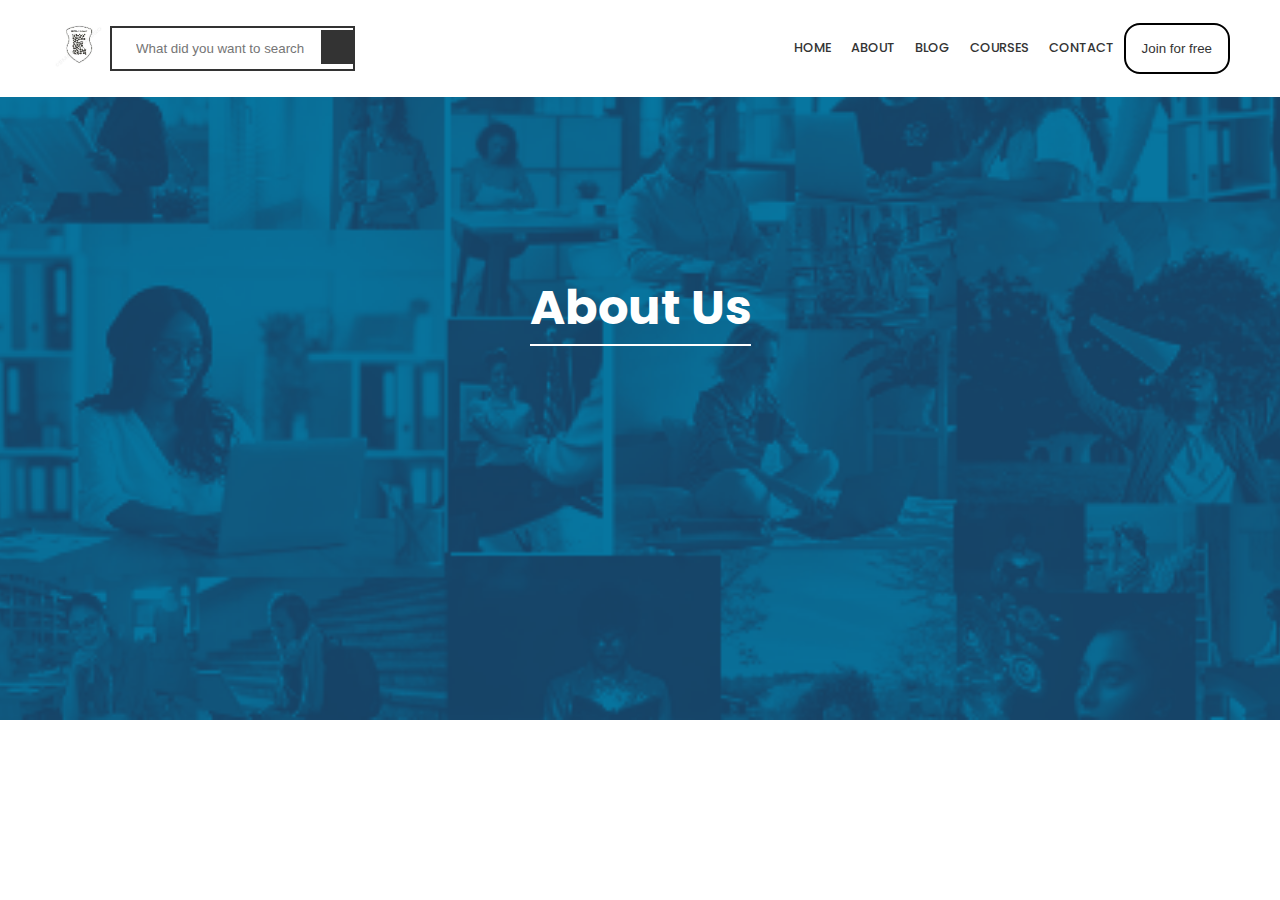
<file: index.html>
<!DOCTYPE html>
<head>
    <meta charset="UTF-8" />
    <meta http-equiv="X-UA-Compatible" content="IE=edge" />
    <meta name="viewport" content="width=device-width, initial-scale=1.0" />
    <title>Home</title>
    <link rel="shortcut icon" href="/assets/favicon.ico">
    <link rel="stylesheet" href="https://unicons.iconscout.com/release/v4.0.0/css/line.css">
    <link rel="stylesheet" href="style.css">
    <link rel="stylesheet" href="./main.css">
    <link rel="stylesheet" href="./home.css">
    <script src="./search.js" defer></script>
</head>
<body>

    <header>
        <div class="logo-search">
            <a href="/index.html">
                <img src="./Logo.png" alt=""  class="logo">
            </a>
            <div class="search">
                <form action="">
                    <input type="text" placeholder="What did you want to search">
                    <i class="uil uil-search"></i>
                </form>
              
            </div>
        </div>
       
        <!-- Menu -->
        <div class="navbar">
            <ul >
                <li><a href="">Home</a></li>
                <li><a href="">About</a></li>
                <li><a href="">Blog</a></li>
                <li><a href="/course.html">Courses</a></li>
                <li><a href="/courses.html">contact</a></li>
            </ul>
        <div class="header-cn">
            <div class="join">
              <button>Join for free</button>
            </div>
            </div>
            </div>
          
    <div class="search-icon-sec">
        <i class="uil uil-search " id="search-icon"></i>
        <i class="uil uil-draggabledots"  id="menu-icon"></i>
        </div>
    </header>

    <section class="containers">
        <div class="about-details">
          <div class="new">
                    <h1>
                        About Us
                        <hr>
                    </h1>
                
            </div>
            </div>
      
    </section>

</body>
</html>
</file>
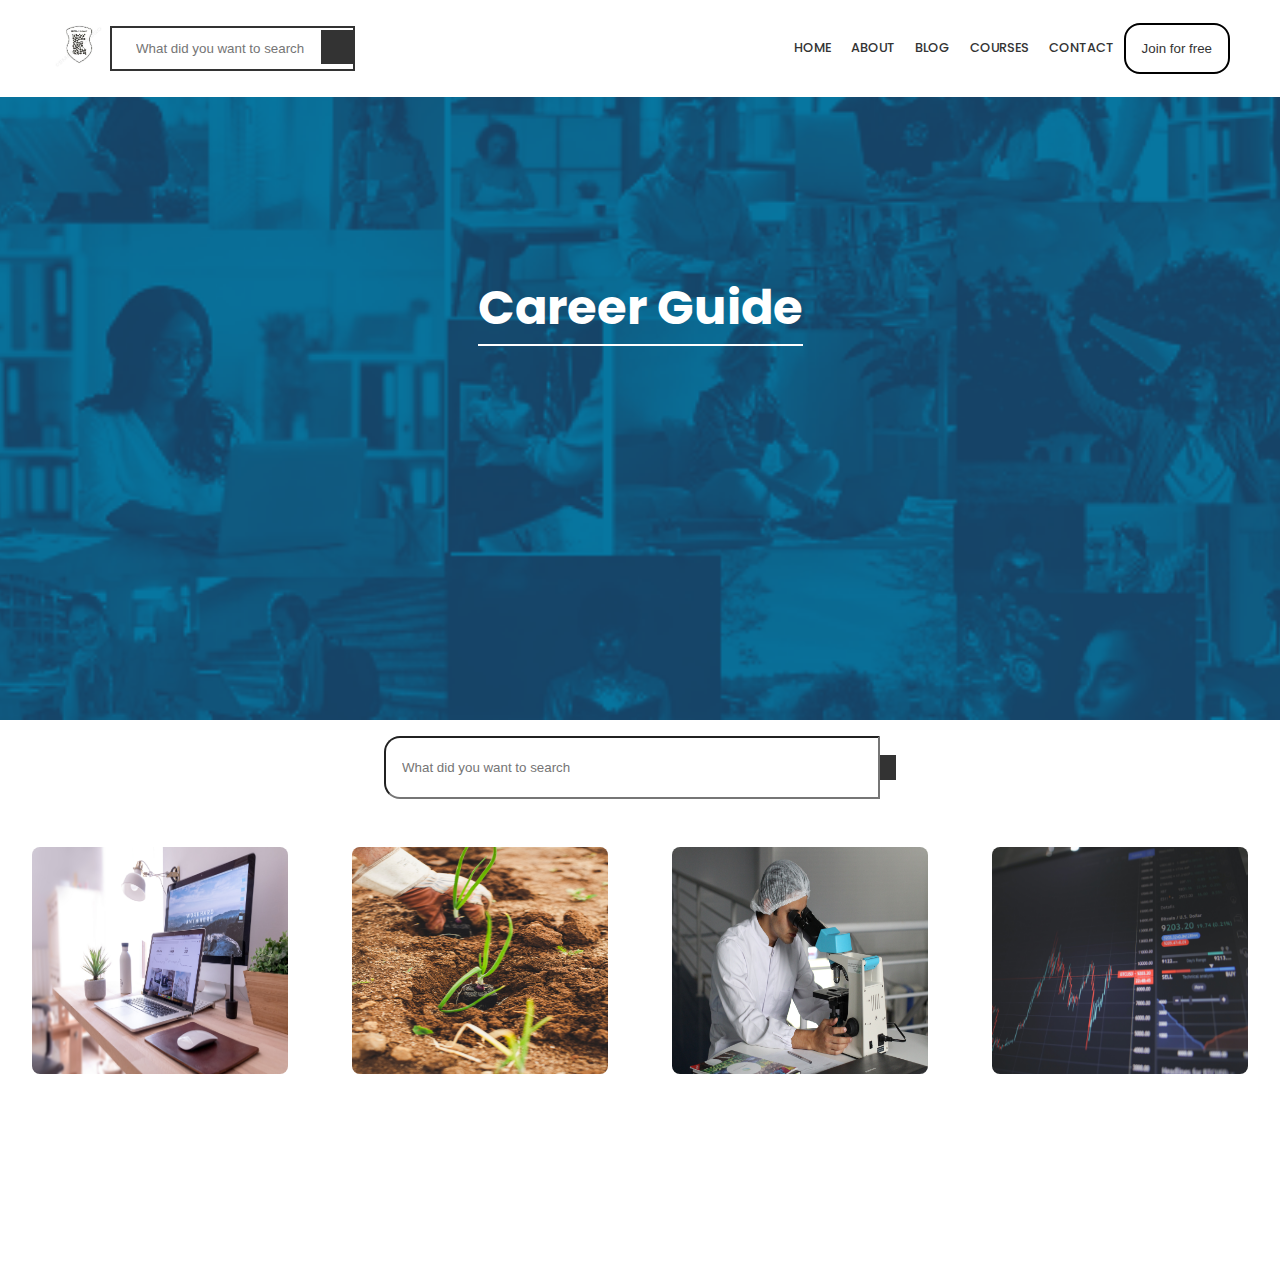
<file: course.html>
<!DOCTYPE html>
<html lang="en">
  <head>
    <meta charset="UTF-8" />
    <meta http-equiv="X-UA-Compatible" content="IE=edge" />
    <meta name="viewport" content="width=device-width, initial-scale=1.0" />
    <link rel="shortcut icon" href="/assets/favicon.ico" />
    <link
      rel="stylesheet"
      href="https://unicons.iconscout.com/release/v4.0.0/css/line.css"
    />
    <link rel="stylesheet" href="main.css" />
    <link rel="stylesheet" href="home.css" />
    <link rel="stylesheet" href="style.css" />
    <script src="search.js" defer></script>
    <title>COURSE</title>
  </head>
  <body>
    <header>
      <div class="logo-search">
        <a href="#">
          <img src="./Logo.png" alt="" class="logo" />
        </a>
        <div class="search">
          <form action="">
            <input type="text" placeholder="What did you want to search" />
            <i class="uil uil-search"></i>
          </form>
        </div>
      </div>

      <!-- Menu -->
      <div class="navbar">
        <ul>
          <li><a href="/index.html">Home</a></li>
          <li><a href="">About</a></li>
          <li><a href="">Blog</a></li>
          <li><a href="/course.html">Courses</a></li>
          <li><a href="/courses.html">contact</a></li>
        </ul>
        <div class="header-cn">
          <div class="join">
            <button>Join for free</button>
          </div>
        </div>
      </div>

      <div class="search-icon-sec">
        <i class="uil uil-search" id="search-icon"></i>
        <i class="uil uil-draggabledots" id="menu-icon"></i>
      </div>
    </header>

    <section class="containers">
      <div class="about-details">
        <div class="new">
          <h1>
            Career Guide
            <hr />
          </h1>
        </div>
      </div>
    </section>

    <div>
      <form action="" class="wrapper-search">
        <input type="text" placeholder="What did you want to search" />
        <i class="uil uil-search"></i>
      </form>
    </div>

    <div class="card">
      <div class="layout">
        <img src="/iimages/domenico-loia-hGV2TfOh0ns-unsplash.jpg" alt="" />
        <div class="details">
          <h1>Digital Maketering</h1>
        </div>
      </div>
      <div class="layout">
        <img src="/iimages/markus-spiske-ZSZ6wzNU12Q-unsplash.jpg" alt="" />
        <div class="details">
          <h1>Agricutural and Natural Resources</h1>
        </div>
      </div>
      <div class="layout">
        <img src="/iimages/lucas-vasques-9vnACvX2748-unsplash.jpg" />
        <div class="details">
          <h1>Health and Science</h1>
        </div>
      </div>
      <div class="layout">
        <img src="/iimages/nick-chong-N__BnvQ_w18-unsplash.jpg" />
        <div class="details">
          <h1>Finance</h1>
        </div>
      </div>
    </div>
  </body>
</html>
</file>
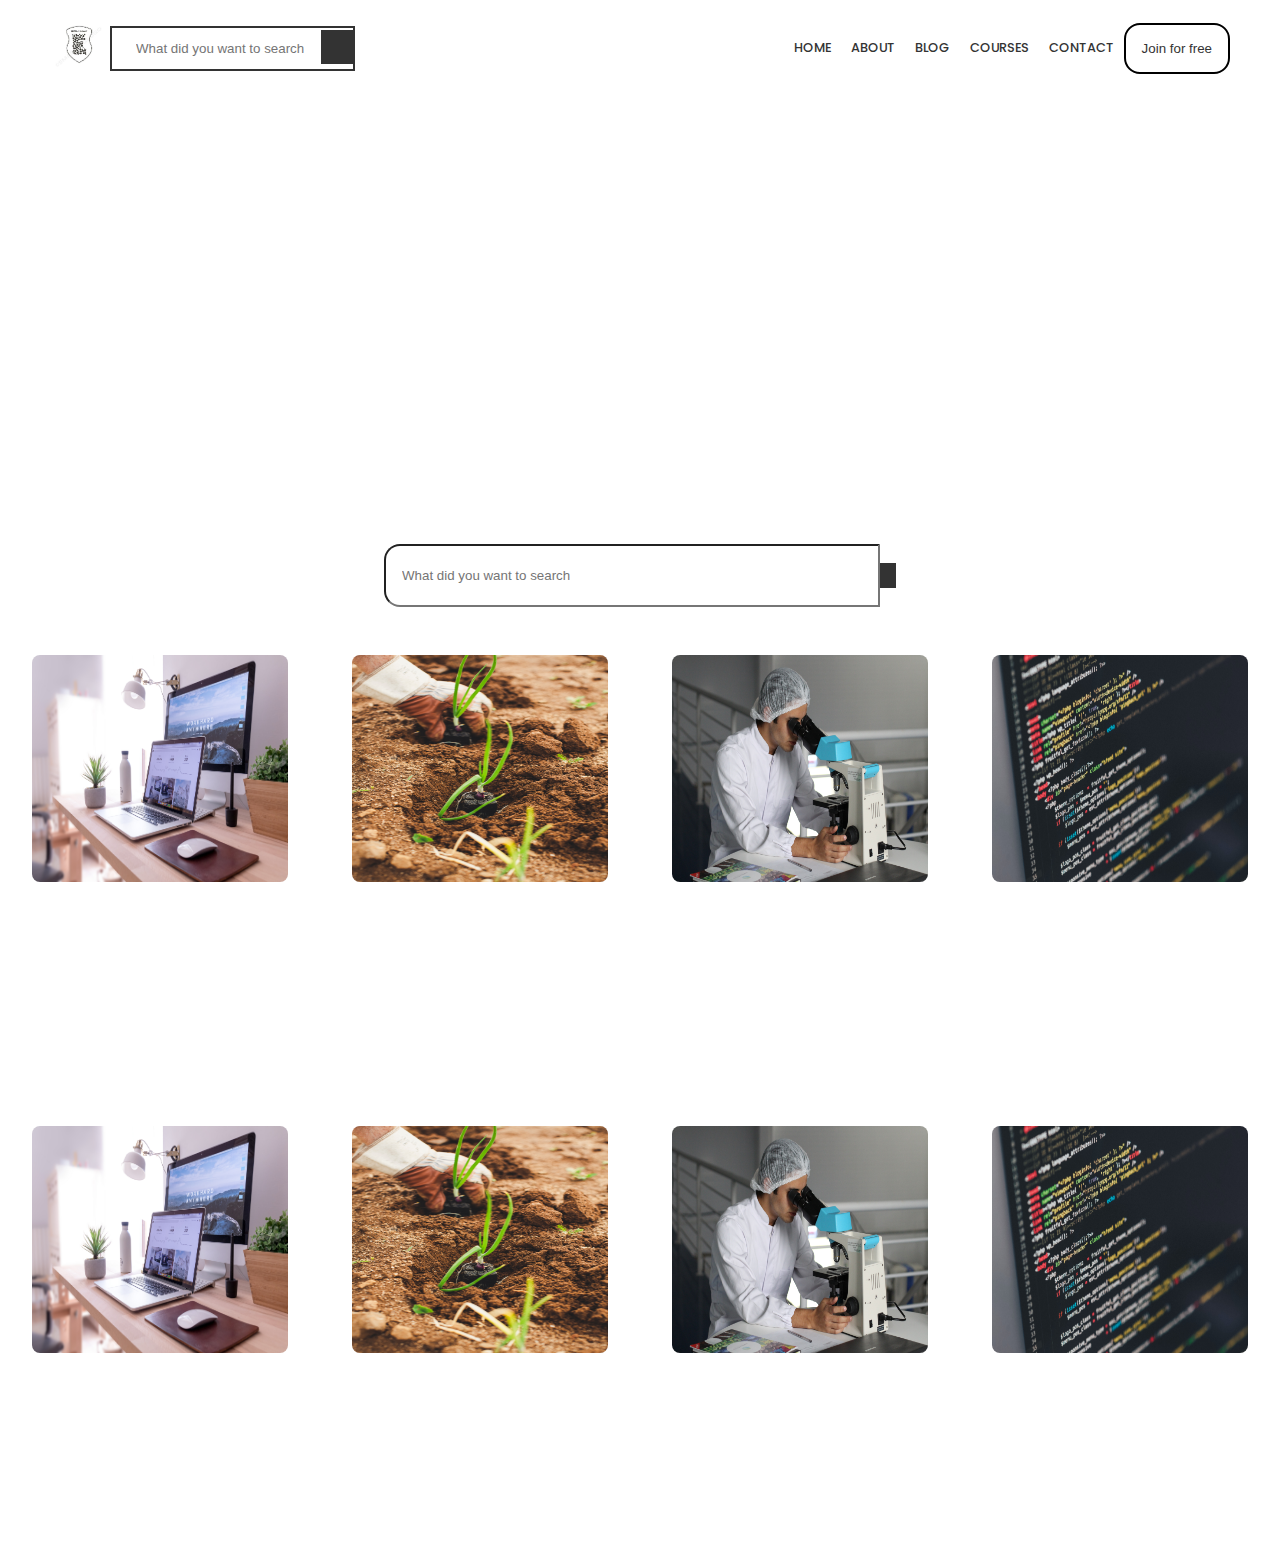
<file: courses.html>
<!DOCTYPE html>
<html lang="en">
  <head>
    <meta charset="UTF-8" />
    <meta http-equiv="X-UA-Compatible" content="IE=edge" />
    <meta name="viewport" content="width=device-width, initial-scale=1.0" />
    <link rel="shortcut icon" href="/assets/favicon.ico" />
    <link
      rel="stylesheet"
      href="https://unicons.iconscout.com/release/v4.0.0/css/line.css"
    />
    <link rel="stylesheet" href="./main.css" />
    <link rel="stylesheet" href="./home.css" />
    <link rel="stylesheet" href="style.css" />
    <script src="./search.js" defer></script>
    <title>COURSES</title>
  </head>
  <body>
    <header>
      <div class="logo-search">
        <a href="#">
          <img src="./Logo.png" alt="" class="logo" />
        </a>
        <div class="search">
          <form action="">
            <input type="text" placeholder="What did you want to search" />
            <i class="uil uil-search"></i>
          </form>
        </div>
      </div>

      <!-- Menu -->
      <div class="navbar">
        <ul>
          <li><a href="/index.html">Home</a></li>
          <li><a href="">About</a></li>
          <li><a href="">Blog</a></li>
          <li><a href="/course.html">Courses</a></li>
          <li><a href="">contact</a></li>
        </ul>
        <div class="header-cn">
          <div class="join">
            <button>Join for free</button>
          </div>
        </div>
      </div>

      <div class="search-icon-sec">
        <i class="uil uil-search" id="search-icon"></i>
        <i class="uil uil-draggabledots" id="menu-icon"></i>
      </div>
    </header>

    <section class="containers">
      <div class="about-detail">
        <div class="new"></div>
      </div>
    </section>

    <div>
      <form action="" class="wrapper-search">
        <input type="text" placeholder="What did you want to search" />
        <i class="uil uil-search"></i>
      </form>
    </div>

    <section>
      <div class="card2">
        <div class="layout">
          <img src="/iimages/domenico-loia-hGV2TfOh0ns-unsplash.jpg" alt="" />
          <div class="details">
            <h1>Information Technology</h1>
          </div>
        </div>
        <div class="layout">
          <img src="/iimages/markus-spiske-ZSZ6wzNU12Q-unsplash.jpg" />
          <div class="details">
            <h1>Education and Training</h1>
          </div>
        </div>
        <div class="layout">
          <img src="/iimages/lucas-vasques-9vnACvX2748-unsplash.jpg" />
          <div class="details">
            <h1>Hospitality and Tourism</h1>
          </div>
        </div>
        <div class="layout">
          <img src="/iimages/ilya-pavlov-OqtafYT5kTw-unsplash.jpg" alt="" />
          <div class="details">
            <h1>Business Management Adminstration</h1>
          </div>
        </div>
        <div class="layout">
          <img src="/iimages/domenico-loia-hGV2TfOh0ns-unsplash.jpg" />
          <div class="details">
            <h1>Law, Public Safety and Security</h1>
          </div>
        </div>
        <div class="layout">
          <img src="/iimages/markus-spiske-ZSZ6wzNU12Q-unsplash.jpg" />
          <div class="details">
            <h1>Photography</h1>
          </div>
        </div>
        <div class="layout">
          <img src="/iimages/lucas-vasques-9vnACvX2748-unsplash.jpg" />
          <div class="details">
            <h1>Audio/Video Technology and Communication</h1>
          </div>
        </div>
        <div class="layout">
          <img src="/iimages/ilya-pavlov-OqtafYT5kTw-unsplash.jpg" />
          <div class="details">
            <h1>Transportation Distribution and Logistic</h1>
          </div>
        </div>
      </div>
    </section>
  </body>
</html>
</file>
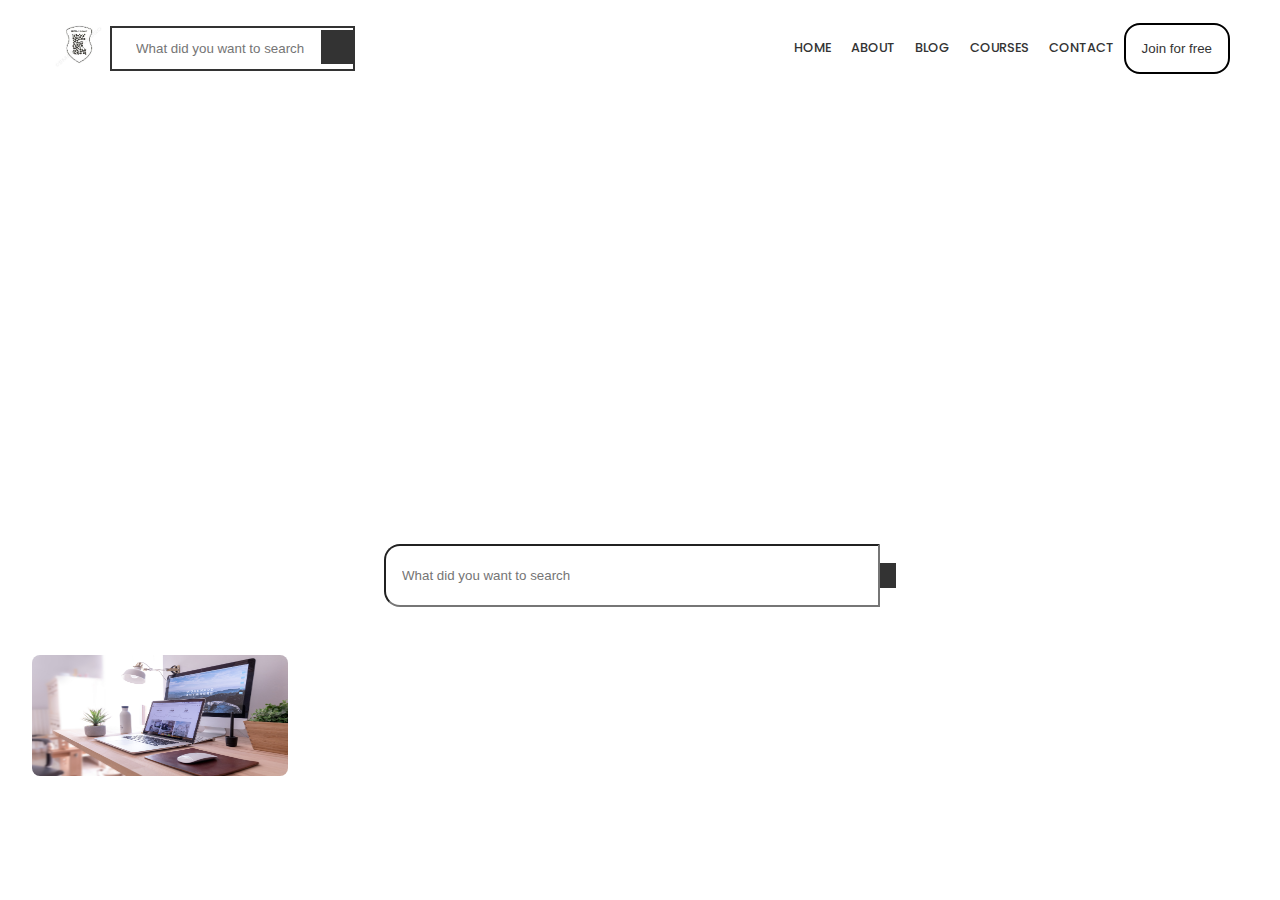
<file: search.html>
<!DOCTYPE html>
<html lang="en">
  <head>
    <meta charset="UTF-8" />
    <meta http-equiv="X-UA-Compatible" content="IE=edge" />
    <meta name="viewport" content="width=device-width, initial-scale=1.0" />
    <link rel="shortcut icon" href="/assets/favicon.ico" />
    <link
      rel="stylesheet"
      href="https://unicons.iconscout.com/release/v4.0.0/css/line.css"
    />
    <link rel="stylesheet" href="./main.css" />
    <link rel="stylesheet" href="./home.css" />
    <link rel="stylesheet" href="style.css" />
    <script src="./search.js" defer></script>
    <title>SEARCH</title>
  </head>
  <body>
    <header>
      <div class="logo-search">
        <a href="#">
          <img src="./Logo.png" alt="" class="logo" />
        </a>
        <div class="search">
          <form action="">
            <input type="text" placeholder="What did you want to search" />
            <i class="uil uil-search"></i>
          </form>
        </div>
      </div>

      <!-- Menu -->
      <div class="navbar">
        <ul>
          <li><a href="/index.html">Home</a></li>
          <li><a href="">About</a></li>
          <li><a href="">Blog</a></li>
          <li><a href="/course.html">Courses</a></li>
          <li><a href="">contact</a></li>
        </ul>
        <div class="header-cn">
          <div class="join">
            <button>Join for free</button>
          </div>
        </div>
      </div>

      <div class="search-icon-sec">
        <i class="uil uil-search" id="search-icon"></i>
        <i class="uil uil-draggabledots" id="menu-icon"></i>
      </div>
    </header>

    <section class="containers">
      <div class="about-detail">
        <div class="new"></div>
      </div>
    </section>

    <div>
      <form action="" class="wrapper-search">
        <input type="text" placeholder="What did you want to search" />
        <i class="uil uil-search"></i>
      </form>
    </div>

    <section>
      <div class="card2">
        <div class="layout">
          <img src="/iimages/domenico-loia-hGV2TfOh0ns-unsplash.jpg" alt="" />
          <div class="details">
            <h1>Information Technology</h1>
          </div>
        </div>
      </div>
    </section>
  </body>
</html>
</file>
<file: style.css>
.wrapper-search {
  width: 40%;
  height: 7vh;
  margin: 1rem auto;
  /* border: 2px solid #333; */
  display: flex;
  justify-content: space-between;
  align-items: center;
}
.wrapper-search input {
  width: 100%;
  height: 7vh;
  border-top-left-radius: 1rem;
  border-bottom-left-radius: 1rem;
  padding: 0.3rem 0 0.3rem 1rem;
}
.wrapper-search .uil {
  background: #333;
  font-size: 17px;
  padding: 0.8rem 0.5rem;
  margin: 0;
  color: #fff;
}
.new {
  display: flex;
  flex-direction: column;
  align-items: center;
  text-align: center;
  margin: 17rem auto;
  background: none;
}
.new h1 {
  color: #fff;
}
.new hr {
  width: 100%;
  height: 0.1rem;
  background-color: #fff;
  border: none;
}
.card {
  display: grid;
  grid-template-columns: repeat(4, 1fr);
  grid-row-gap: 1rem;
  width: 100%;
  height: 100%;
}
.card2 {
  display: grid;
  grid-template-columns: repeat(4, 1fr);
  grid-row-gap: 1rem;
  width: 100%;
  height: 100%;
}
.layout {
  width: 80%;
  height: 50%;
  position: relative;
  overflow: hidden;
  margin: 2rem;
  border-radius: 0.5rem;
}
.layout img {
  width: 100%;
  height: 100%;
  box-shadow: 0 0 15px rgba(0, 0, 0, 0.3);
}
.layout .details {
  position: absolute;
  width: 100%;
  height: 100%;
  top: 0;
  left: 0;
  text-align: center;
  transition: 0.3s ease;
  display: flex;
  justify-content: center;
  flex-direction: column;
  align-items: center;
  cursor: pointer;
  display: none;
  color: #fff;
}
.layout:hover .details {
  background-color: rgba(0, 0, 0, 0.555);
  display: block;
}
.layout .details h1 {
  font-size: 23px;
}
@media screen and (max-width: 600px) {
  .wrapper-search {
    width: 70%;
    height: 40vh;
    margin: 1rem auto;
  }
  .wrapper-search input {
    width: 80%;
    height: 7vh;
    border: 2px solid #333;
    border-top-left-radius: 1rem;
    border-bottom-left-radius: 1rem;
    padding: 1rem;
  }
  .card {
    display: flex;
    flex-direction: column;
    margin: 0;
  }
  .card2 {
    display: flex;
    flex-direction: column;
    margin: 0;
  }
  .layout {
    width: 90%;
    margin: 1rem auto;
  }
  .layout img {
    width: 100%;
    height: 40vh;
  }
}
</file>
<file: main.css>
@import url("https://fonts.googleapis.com/css2?family=Lato:wght@100;300;400;700&family=Montserrat:wght@400;600;700&family=Open+Sans&family=Poppins:wght@600&display=swap");

* {
  padding: 0;
  margin: 0;
  box-sizing: border-box;
}
a {
  text-decoration: none;
}
body {
  --color-primary: #009579;
  --color-primary-dark: #007f67;
  --color-secondary: #252c6a;
  --color-error: #cc3333;
  --color-success: #4bb544;
  --border-radius: 4px;

  font-family: "Lato", sans-serif;
  font-family: "Montserrat", sans-serif;
  font-family: "Open Sans", sans-serif;
  font-family: "Poppins", sans-serif;
}

#logo {
  width: 50px;
  margin: 3rem;
}

@media screen and (max-width: 600px) {
  #logo {
    width: 40px;
    margin: 2rem;
  }
}
</file>
<file: home.css>
* {
  padding: 0;
  margin: 0;
  box-sizing: border-box;
}

header {
  position: fixed;
  width: 100%;
  top: 0;
  right: 0;
  display: flex;
  justify-content: space-between;
  align-items: center;
  text-align: center;
  padding: 18px 50px;
  transition: 0.5s linear;
  background: #fff;
  z-index: 100;
}
header.shadow {
  background: #f1f1f1;
  box-shadow: 1px 1px 3px #333;
}
.search-icon-sec {
  display: none;
}
.logo-search {
  display: flex;
  justify-content: space-between;
  align-items: center;
  padding: 0;
  margin: 0;
  /* width: 40%; */
  /* height: 40px; */
}
.search {
  margin: 0;
  padding: 0;
  border: 2px solid #333;
  padding: 0.3rem 0 0.3rem 1rem;

  /* width: 40%;
  height: 40px; */
}
.logo-search input:hover {
  border: none;
}
.logo-search input {
  margin: 0;
  border: none;
  padding: 0.5rem;
}
.search .uil {
  background: #333;
  font-size: 17px;
  padding: 0.3em 1rem;
  margin: 0;
  color: #fff;
  height: 35px;
}
.logo {
  width: 60px;
}
.logo img {
  width: 100%;
}

.navbar {
  display: flex;
  align-items: center;
  text-align: center;
}
.navbar ul {
  display: flex;
}
.navbar ul li:hover a {
  color: #ff8c00;
}
.navbar ul li a {
  padding: 8px 10px;
  color: #333;
  font-size: 0.8rem;
  text-transform: uppercase;
  font-weight: 500;
  text-decoration: none;
  display: flex;
}
li {
  list-style: none;
}
.header-cn {
  font-size: 22px;
  cursor: pointer;
  display: flex;
  column-gap: 0.8rem;
  /* display: none; */
}
.header-cn .uil {
  color: #333;
}
.join button {
  padding: 1rem;
  border-radius: 1rem;
  background: none;
  border: 2px solid #000;
  color: #333;
}
.plain button {
  color: #fff;
}
/* container */

.about-details {
  background: url("/iimages/careers-categories-page-header-img.png");
  background-repeat: no-repeat;
  background-position: center;
  background-size: cover;
  width: 100%;
  height: 80vh;
  text-align: center;
  align-items: center;
  display: flex;
  flex-direction: column;
}

.about-details h1 {
  text-align: center;
  font-size: 3rem;
}

.footer {
  display: flex;
  background: #f1f1f1;
  padding: 3rem;
}
.footer .web3-sec {
  /* margin: 1rem; */
  width: 50%;
  text-align: center;
}
.footer .web3-sec h1 {
  text-align: left;
}
.footer .web3-sec h3 {
  text-align: center;
}
.footer .web3-sec p {
  font-size: 15px;
}

/* Meda screen */
@media screen and (max-width: 970px) {
  header {
    padding: 16px 4%;
  }
  .navbar {
    display: flex;
    align-items: flex-start;
    text-align: left;
  }
  .navbar ul {
    display: flex;
    flex-direction: column;
  }
  .navbar ul li a {
    padding: 8px 10px;
    color: #fff;
    font-size: 0.8rem;
    text-transform: uppercase;
    font-weight: 500;
    text-decoration: none;
    display: flex;
  }
  .search-icon-sec {
    display: initial;
  }
  .search {
    /* display: none; */
    padding: 30px;
    position: absolute;
    top: 130%;
    left: 1rem;
    right: 1rem;
    background: #fff;
    display: none;
  }
  .search input {
    width: 80%;
    border: 2px solid #000;
  }
  .search.active {
    display: inline;
  }
  #menu-icon {
    display: initial;
  }
  .navbar {
    position: absolute;
    top: -2000%;
    left: 0;
    right: 0;
    display: flex;
    flex-direction: column;
    background: #999;
    row-gap: 1.4rem;
    padding: 20px;
    text-align: left;
    height: 100vh;
    transition: 0.3s ease-in;
  }
  .navbar a {
    padding: 8px 10px;
    color: #fff;
    font-size: 0.8rem;
    text-transform: uppercase;
    font-weight: 500;
    text-decoration: none;
    margin: 1rem 0;
  }
  .join button {
    border: 2px solid #fff;
    color: #fff;
  }
  .navbar.active {
    top: 100%;
    transition: 0.3s ease-out;
  }
}

/* Meda screen */
@media screen and (max-width: 600px) {
  header {
    padding: 16px 4%;
  }
  .navbar {
    display: flex;
    align-items: flex-start;
    text-align: left;
  }
  .navbar ul {
    display: flex;
    flex-direction: column;
  }
  .navbar ul li a {
    padding: 8px 10px;
    color: #fff;
    font-size: 0.8rem;
    text-transform: uppercase;
    font-weight: 500;
    text-decoration: none;
    display: flex;
  }
  .search-icon-sec {
    display: initial;
  }
  .search {
    /* display: none; */
    padding: 30px;
    position: absolute;
    top: 130%;
    left: 1rem;
    right: 1rem;
    background: #fff;
    display: none;
  }
  .search input {
    width: 80%;
    border: 2px solid #000;
  }
  .search.active {
    display: inline;
  }
  #menu-icon {
    display: initial;
  }
  .navbar {
    position: absolute;
    top: -2000%;
    left: 0;
    right: 0;
    display: flex;
    flex-direction: column;
    background: #999;
    row-gap: 1.4rem;
    padding: 20px;
    text-align: left;
    height: 100vh;
    transition: 0.3s ease-in;
  }
  .navbar a {
    padding: 8px 10px;
    color: #fff;
    font-size: 0.8rem;
    text-transform: uppercase;
    font-weight: 500;
    text-decoration: none;
    margin: 1rem 0;
  }
  .join button {
    border: 2px solid #fff;
    color: #fff;
  }
  .navbar.active {
    top: 100%;
    transition: 0.3s ease-out;
  }
  .container {
    width: 100%;
    text-align: center;
  }
  .about-details {
    background-repeat: no-repeat;
    background-position: center;
    background-size: cover;
    width: 100%;
    height: 50vh;
    text-align: center;
  }
  .about-details h1 {
    background-color: #5555;
    font-size: 1.5rem;
    text-align: center;
    align-items: center;
    justify-content: center;
  }
  .footer {
    display: grid;
    grid-template-columns: repeat(2, 1fr);
    flex-direction: column;
    background: #f1f1f1;
    padding: 3rem;
  }
  .footer .web3-sec {
    width: 30%;
    text-align: center;
  }
  .footer .web3-sec h1 {
    text-align: left;
    font-size: 17px;
  }
  .footer .web3-sec h3 {
    text-align: left;
  }
  .footer .web3-sec p {
    font-size: 13px;
  }
}
</file>
